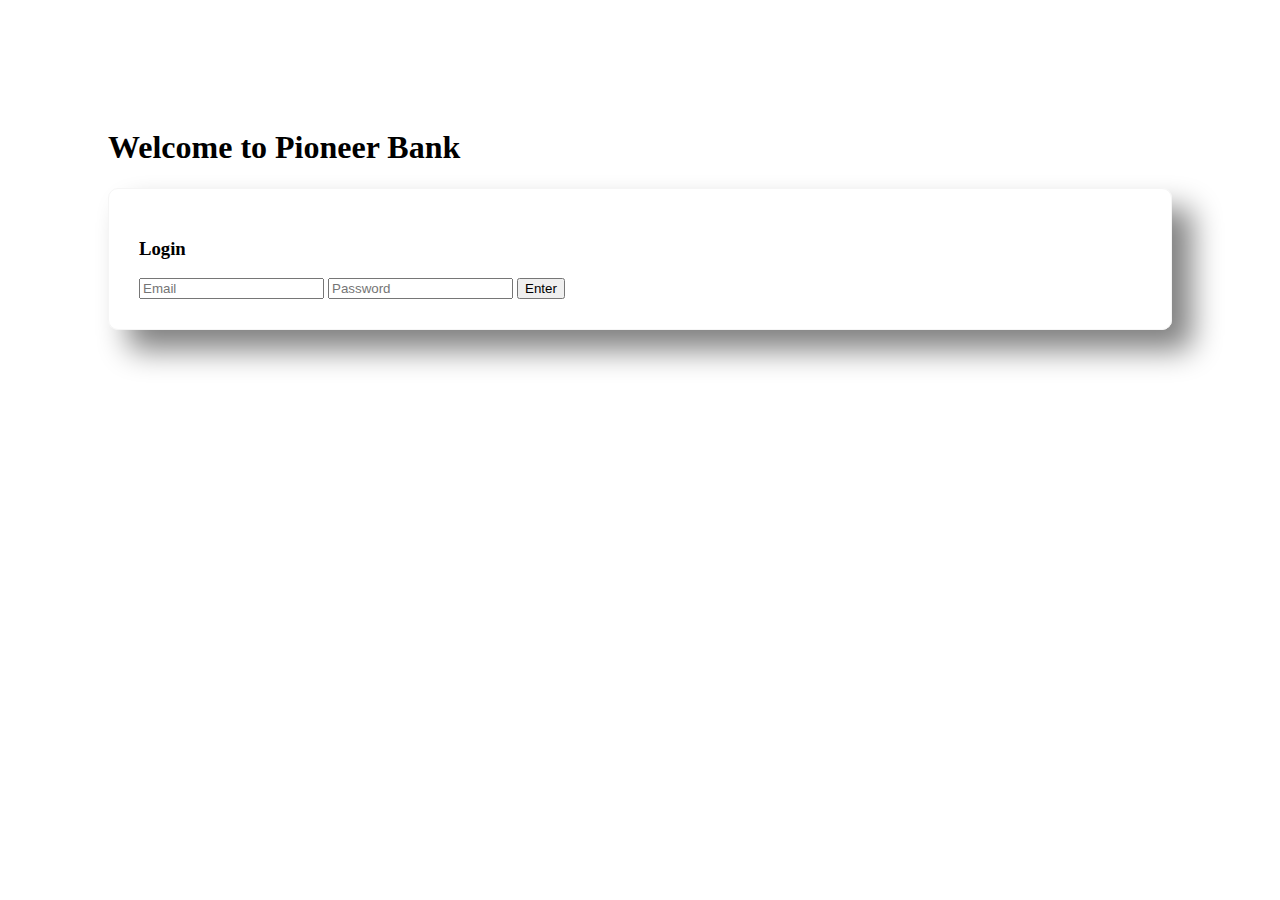
<file: pioneer-bank/index.html>
<!DOCTYPE html>
<html lang="en">

<head>
    <meta charset="UTF-8">
    <meta http-equiv="X-UA-Compatible" content="IE=edge">
    <meta name="viewport" content="width=device-width, initial-scale=1.0">
    <title>Pioneer Bank</title>
    <link href="https://cdn.jsdelivr.net/npm/bootstrap@5.0.2/dist/css/bootstrap.min.css" rel="stylesheet"
        integrity="sha384-EVSTQN3/azprG1Anm3QDgpJLIm9Nao0Yz1ztcQTwFspd3yD65VohhpuuCOmLASjC" crossorigin="anonymous">
    <link rel="stylesheet" href="style.css">
</head>

<body>

    <div id="login-area">
        <h1 class="text-center">Welcome to Pioneer Bank</h1>
        <div class="login-form mt-5">
            <h3>Login</h3>
            <input type="text" name="email" placeholder="Email" class="form-control mt-3">
            <input type="password" placeholder="Password" class="form-control mt-3">
            <button id="login" class="btn btn-success mt-3"> Enter </button>
        </div>
    </div>

    <div id="transaction-area">
        <div class="row">
            <div class="col-md-4">
                <div class="deposit status">
                    <h2>Deposit</h2>
                    <h4>$<span id="currentDeposit">00</span></h4>
                </div>
            </div>
            <div class="col-md-4">
                <div class="withdraw status">
                    <h2>Withdraw</h2>
                    <h4>$ <span id="currentWithdraw">00</span></h4>
                </div>
            </div>
            <div class="col-md-4">
                <div class="balance status">
                    <h2>Balance</h2>
                    <h4>$ <span id="currentBalance">1240</span></h4>
                </div>
            </div>
        </div>

        <div class="submit">
            <div class="row">
                <div class=" col-md-6">
                    <div class="deposit-submit mt-5 ">
                        <h3>Deposit</h3>
                        <input id="depositAmount" class="form form-control mt-4" type="text"
                            placeholder="$ amount you want to Deposit">
                        <button id="addDeposit" class="btn btn-success  mt-4">Deposit</button>

                    </div>
                </div>
                <div class="col-md-6">
                    <div class="deposit-submit mt-5 ">
                        <h3>Withdraw</h3>
                        <input id="withdrawAmount" class="form form-control mt-4" type="text"
                            placeholder="$ amount you want to Withdraw">
                        <button id="addWithdraw" class="btn btn-danger mt-4">Withdraw</button>

                    </div>
                </div>
            </div>


        </div>

    </div>

    <!-- display:block korle item dekha jabe & display:none dile display chole jabe -->
    <script>
        // login button event-handler
        const loginBtn = document.getElementById('login');
        loginBtn.addEventListener("click", function () {
            document.getElementById('login-area').style.display = 'none';
            const transactionArea = document.getElementById('transaction-area').style.display = 'block';
        })

        const depositBtn = document.getElementById('addDeposit');
        depositBtn.addEventListener('click', function () {
            const depositNumber = getInputNumber("depositAmount");

            updateSpanText('currentDeposit', depositNumber);
            updateSpanText('currentBalance', depositNumber);

            document.getElementById('depositAmount').value = "";

            // withdraw button event handler
            const withdrawBtn = document.getElementById('addWithdraw');
            withdrawBtn.addEventListener('click', function () {
                const withdrawNumber = getInputNumber("withdrawAmount")

                
                const MainAmount = document.getElementById('currentBalance').value;
                const MainAmountNumber = parseFloat(MainAmount);
                const withdrawAmount = MainAmountNumber-withdrawNumber;
                document.getElementById('currentBalance').value = withdrawAmount;
                document.getElementById("withdrawAmount").value = "";
            })

            

            function getInputNumber(id) {
                const amount = document.getElementById(id).value;
                const amountNumber = parseFloat(amount);// string ta ke number e convert kora..karon input text hishabe string thake.
                return amountNumber;
            }

            // function 

            function updateWithdrawText(id) {
                const current = document.getElementById(id).innerText;
                const nowBalance = parseFloat(current);
                const totalBalance = depositNumber + nowBalance;
                document.getElementById(id).innerText = totalBalance;




            }

            function updateSpanText(id) {
                const current = document.getElementById(id).innerText;
                const nowBalance = parseFloat(current);
                const totalBalance = depositNumber + nowBalance;
                document.getElementById(id).innerText = totalBalance;




            }


        })




    </script>
</body>

</html>
</file>
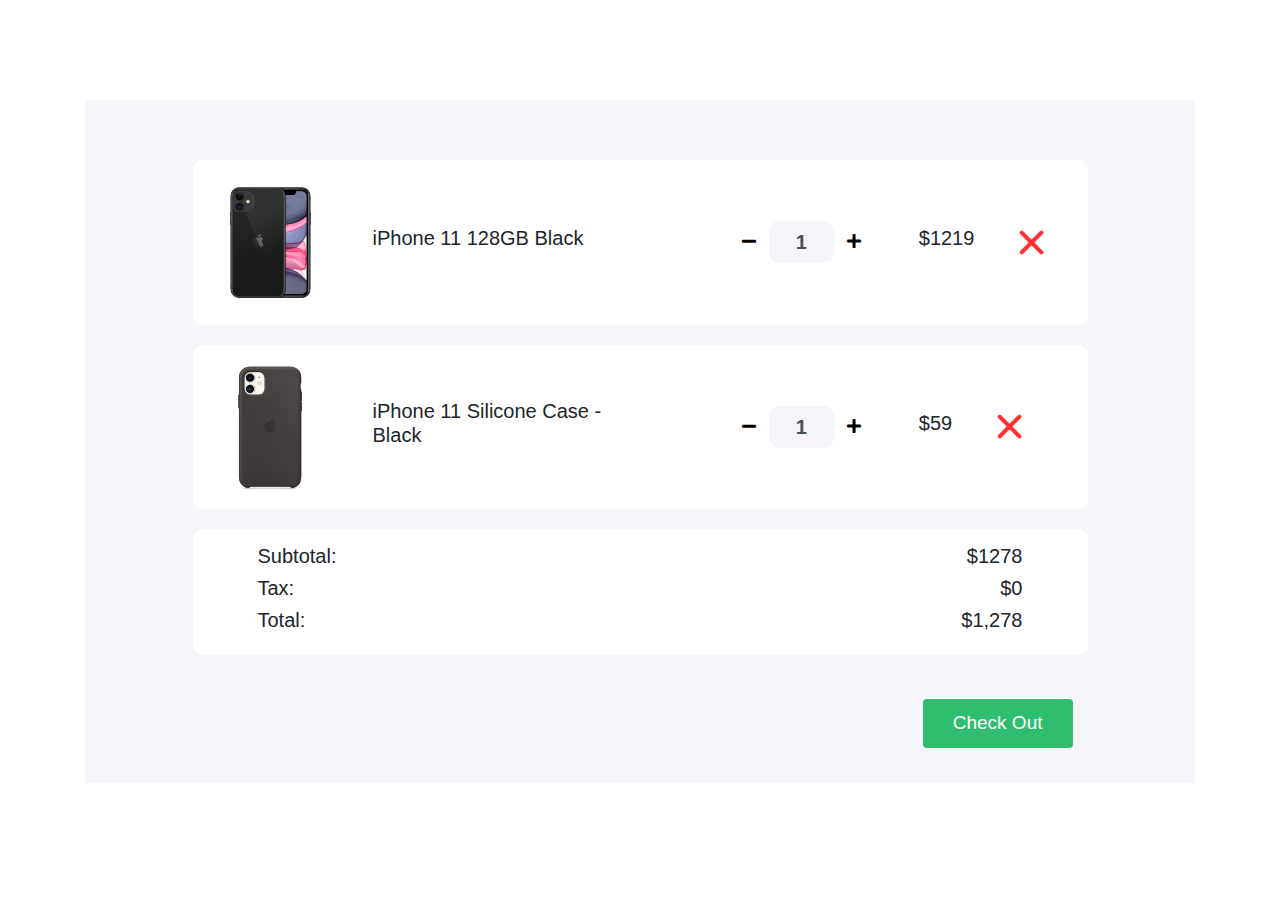
<file: shopping-cart/index.html>
<!DOCTYPE html>
<html>

<head>
   <title>Shopping Cart</title>
   <meta charset="utf-8">
   <meta name="viewport" content="width=device-width, initial-scale=1">
   <link rel="stylesheet" href="https://maxcdn.bootstrapcdn.com/bootstrap/4.0.0/css/bootstrap.min.css">
   <link href="https://cdnjs.cloudflare.com/ajax/libs/font-awesome/5.11.2/css/all.css" rel="stylesheet" />
   <link href="style.css" rel="stylesheet">
</head>

<body>

   <section>
      <div class="container">
         <div class="cart">
            <div class="col-md-12 col-lg-10 mx-auto">
               <div class="cart-item">
                  <div class="row">
                     <div class="col-md-7 center-item">
                        <img src="images/product-1.png" alt="">
                        <h5>iPhone 11 128GB Black</h5>
                     </div>

                     <div class="col-md-5 center-item">
                        <div class="input-group number-spinner">
                           <button id="minus" onclick="handlerProductChange('phone',false)" class="btn btn-default"><i class="fas fa-minus"></i></button>
                           <input id="phone-count" type="text" class="form-control text-center" value="1">
                           <button id="1st-plus" onclick="handlerProductChange('phone',true)" class="btn btn-default"><i class="fas fa-plus"></i></button>
                        </div>
                        <h5>$<span id="phone-total">1219</span></h5>
                        <img src="images/remove.png" alt="" class="remove-item">
                     </div>
                  </div>
               </div>

               <div class="cart-item">
                  <div class="row">
                     <div class="col-md-7 center-item mx-auto">
                        <img src="images/product-2.png" alt="">
                        <h5>iPhone 11 Silicone Case - Black</h5>
                     </div>
                     <div class="col-md-5 center-item">
                        <div class="input-group number-spinner">
                           <button id="2nd-minus" onclick="handlerProductChange('case',false)" class="btn btn-default"><i class="fas fa-minus"></i></button>
                           <input id="case-count" type="text" class="form-control text-center" value="1">
                           <button id="2nd-plus" onclick="handlerProductChange('case',true)" class="btn btn-default"><i class="fas fa-plus"></i></button>

                        </div>
                        <h5>$<span id="case-total">59</span></h5>
                        <img src="images/remove.png" alt="" class="remove-item">
                     </div>
                  </div>
               </div>

               <div class="cart-item">
                  <div class="row">

                     <div class="col-md-8">
                        <h5>Subtotal: </h5>
                        <h5>Tax:</h5>
                        <h5>Total:</h5>
                     </div>

                     <div class="col-md-4 status">
                        <h5>$<span id="total-amount">1278</span></h5>
                        <h5>$<span id="tax">0</span></h5>
                        <h5>$<span id="totalCost">1,278</span></h5>
                     </div>
                  </div>
               </div>
               <div class="col-md-12 pt-4 pb-4">
                  <button type="button" class="btn btn-success check-out">Check Out</button>
               </div>
            </div>
         </div>
      </div>
   </section>

   <script>

        function handlerProductChange(product, isIncrease) {
         const productCount = document.getElementById(product+'-count').value;
         const productNum = parseInt(productCount);
         // const finalNum = convertNum - 1;
         let inputValue = productNum;
         if(isIncrease == true){
               inputValue = productNum+1;
         }
         if(isIncrease == false && productNum > 0){
            inputValue = productNum  - 1;
         }
         document.getElementById(product+'-count').value = inputValue;
         // const productCost = inputValue * 1219;
         let productCost = 0;
         if(product == 'phone'){
            productCost = inputValue * 1219;
         }
         if (product == 'case') {
         productCost = inputValue * 59;
        }
         document.getElementById(product+'-total').innerText =  productCost;
         calculateTotal();
      }

      function calculateTotal(){

         const phoneCount = getInputValue('phone');
         const caseCount =  getInputValue('case');
         // const phoneInput = document.getElementById('phone-count').value;
         // const phoneCount = parseInt(phoneInput);
         
         // const caseInput = document.getElementById('case-count').value;
         // const caseCount = parseInt(caseInput);

         const IphoneCost = phoneCount*1219;
         const caseCost = caseCount*59;

         const totalProductValue = IphoneCost+caseCost;
         document.getElementById('total-amount').innerText = totalProductValue;
         
         const taxOfProduct = totalProductValue * 0.02;
         const taxNumber = parseInt(taxOfProduct);
         document.getElementById('tax').innerText = taxNumber;

         const totalProductCost = totalProductValue + taxNumber;
         document.getElementById('totalCost').innerText = totalProductCost;


      }
      
      function getInputValue(product){
         const productInput = document.getElementById(product+ '-count').value;
         const productCount = parseInt(productInput);
         return productCount
      }
      
//       document.getElementById('1st-plus').addEventListener('click', function () { 
//          handlerProductChange(true);
//       });
//       document.getElementById('minus').addEventListener('click', function () {
//          handlerProductChange(false);
//       });

      // function handlerProductChange(isIncrease) {
      //    const minusCount = document.getElementById('phone-count').value;
      //    const productNum  = parseInt(minusCount);
      //    // const finalNum = convertNum - 1;
      //    let inputValue = convertNum;
      //    if(isIncrease == true){
      //          inputValue = convertNum+1;
      //    }
      //    if(isIncrease == false && convertNum > 0){
      //       inputValue = convertNum - 1;
      //    }
      //    document.getElementById('phone-count').value = inputValue;
      //    const minimumCost = inputValue * 1219;
      //    document.getElementById('totalValue').innerText = minimumCost;
         
      // }
      
//       // document.getElementById('2nd-plus').addEventListener('click', function () {
//       //    productValueChange(true);
//       // })
//       // document.getElementById('2nd-minus').addEventListener('click', function () {
//       //    productValueChange(false);
//       // })

//       function productValueChange(isDecrease){
//          const sndPlusCount = document.getElementById('case-Count').value;
//          const sndPlusCountNumber = parseInt(sndPlusCount);
//          let inputValue = sndPlusCountNumber;
//          if(isDecrease == true){
//                inputValue = sndPlusCountNumber+1;
//          }

//          if(isDecrease == false && inputValue>0){
//             inputValue = sndPlusCountNumber-1;
//          }

//          document.getElementById('case-Count').value = inputValue;
//          const cost = inputValue * 59;
//          document.getElementById('SiliconeCaseCost').innerText = cost;
//       }
   
// // এইকোড গুলো ঠিক আছে। কিন্তু আমরা function USE KORE KORBO. CODE TA KE ARO EKTU MODIFY KORAR JONNO.
      //    document.getElementById('1st-plus').addEventListener('click', function () {
      //    const plusCount = document.getElementById('phone-count').value;
      //    const totalCount = parseInt(plusCount);
      //    const finalCount = totalCount + 1;
      //    document.getElementById('phone-count').value = finalCount;
      //    const phoneCost = finalCount * 1219;
      //    document.getElementById('totalValue').innerText = phoneCost;

      // })

   

      // const minusCounting = document.getElementById('minus');
      // minusCounting.addEventListener('click', function () {
      //    const minusCount = document.getElementById('phone-count').value;
      //    const convertNum = parseInt(minusCount);
      //    const finalNum = convertNum - 1;
      //    document.getElementById('phone-count').value = finalNum;
      //    const minimumCost = finalNum * 1219;
      //    document.getElementById('totalValue').innerText = minimumCost;
      // })

 
      // const nextCount = document.getElementById('2nd-plus');
      // nextCount.addEventListener('click', function () {
      //    const sndPlusCount = document.getElementById('valueCount').value;
      //    const sndPlusCountNumber = parseInt(sndPlusCount);
      //    const CountingNum = sndPlusCountNumber + 1;
      //    document.getElementById('valueCount').value = CountingNum;
      //    const cost = CountingNum * 59;
      //    document.getElementById('SiliconeCaseCost').innerText = cost;


      // })

      // const sndMinusCount = document.getElementById('2nd-minus');
      // sndMinusCount.addEventListener('click', function () {
      //    const getValue = document.getElementById('valueCount').value;
      //    const getValueNumber = parseInt(getValue);
      //    const nowFinalNum = getValueNumber - 1;
      //    document.getElementById('valueCount').value = nowFinalNum;
      //    const MinusCost = nowFinalNum * 59;
      //    document.getElementById('SiliconeCaseCost').innerText = MinusCost;
      // })

   </script>
</body>

</html>
</file>
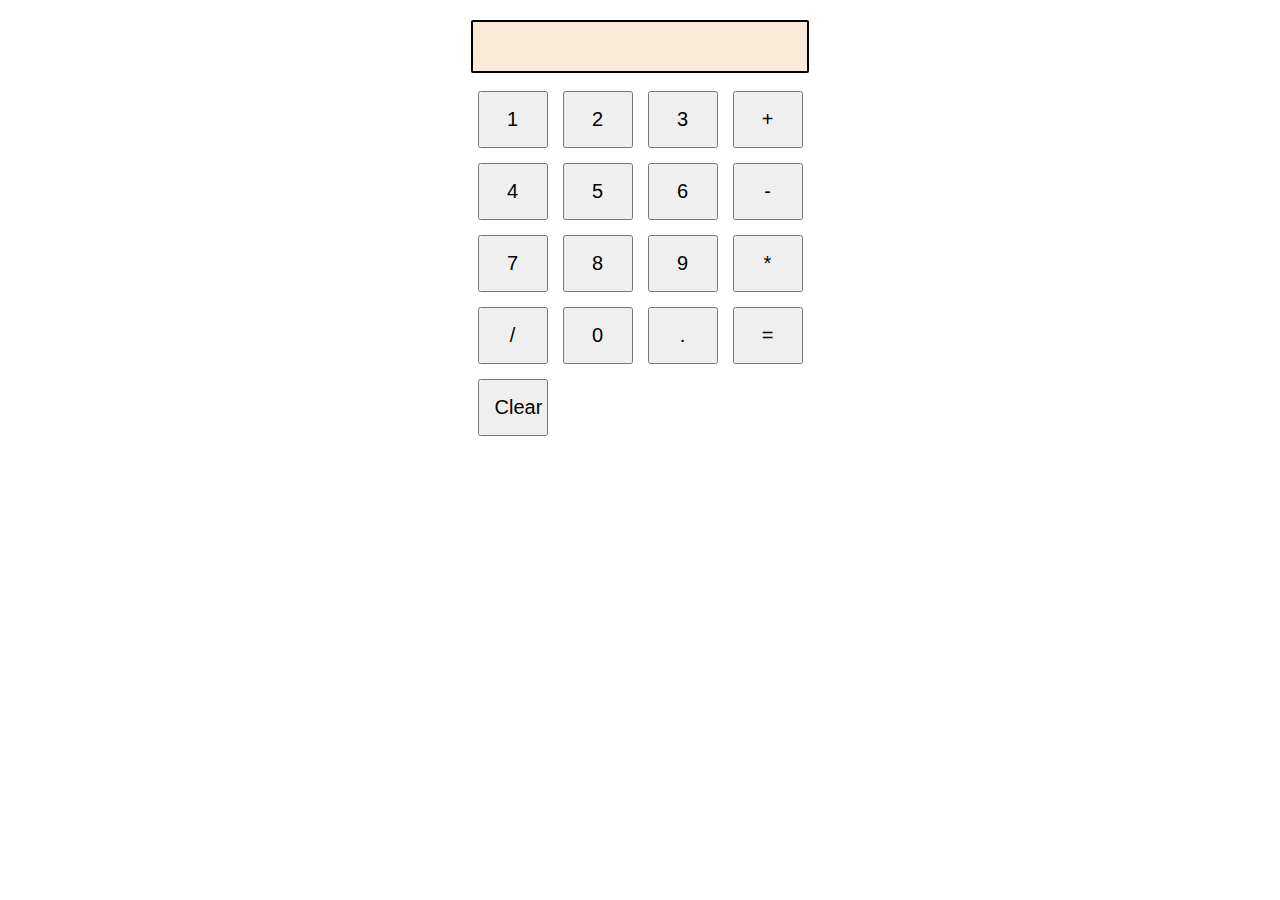
<file: calculatorByJS.html>
<!DOCTYPE html>
<html lang="en">

<head>
    <meta charset="UTF-8">
    <meta name="viewport" content="width=device-width, initial-scale=1.0">
    <title>Calculator</title>

    <style>
        #inputField {
            border: 2px Solid black;
            background-color: antiquewhite;
            padding: 17px;
            margin: auto;
            margin-top: 20px;
            width: 300px;
            border-radius: 2px;
            display: grid;
           justify-content: center;    
        }

        .calculatorBtn {
            display: grid;
            grid-template-columns: repeat(4, 70px);
            grid-gap: 15px;
            justify-content: center;

        }

        .calculatorBtn input{
            padding: 15px;
            font-size: 20px;
            }
    </style>
</head>

<body>
    <form class="Form" name="form1">

        <input type="text" id="inputField" name="answer"> <br>
        <div class="calculatorBtn">
            <input type="button" value="1" onclick="form1.answer.value += '1' ">
            <input type="button" value="2" onclick="form1.answer.value += '2' ">
            <input type="button" value="3" onclick="form1.answer.value += '3' ">
            <input type="button" value="+" onclick="form1.answer.value += '+' ">
            <input type="button" value="4" onclick="form1.answer.value += '4' ">
            <input type="button" value="5" onclick="form1.answer.value += '5' ">
            <input type="button" value="6" onclick="form1.answer.value += '6' ">
            <input type="button" value="-" onclick="form1.answer.value += '-' ">
            <input type="button" value="7" onclick="form1.answer.value += '7' "> 
            <input type="button" value="8" onclick="form1.answer.value += '8' ">
            <input type="button" value="9" onclick="form1.answer.value += '9' ">
            <input type="button" value="*" onclick="form1.answer.value += '*' ">
            <input type="button" value="/" onclick="form1.answer.value += '/' ">
            <input type="button" value="0" onclick="form1.answer.value += '0' ">
            <input type="button" value="." onclick="form1.answer.value += '.' ">
            <input type="button" value="=" onclick="form1.answer.value = eval(form1.answer.value) ">
 <input type = "button" value = "Clear All" onclick = "form1.answer.value = ' ' " id= "clear" >

        </div>

    </form>
</body>

</html>
</file>
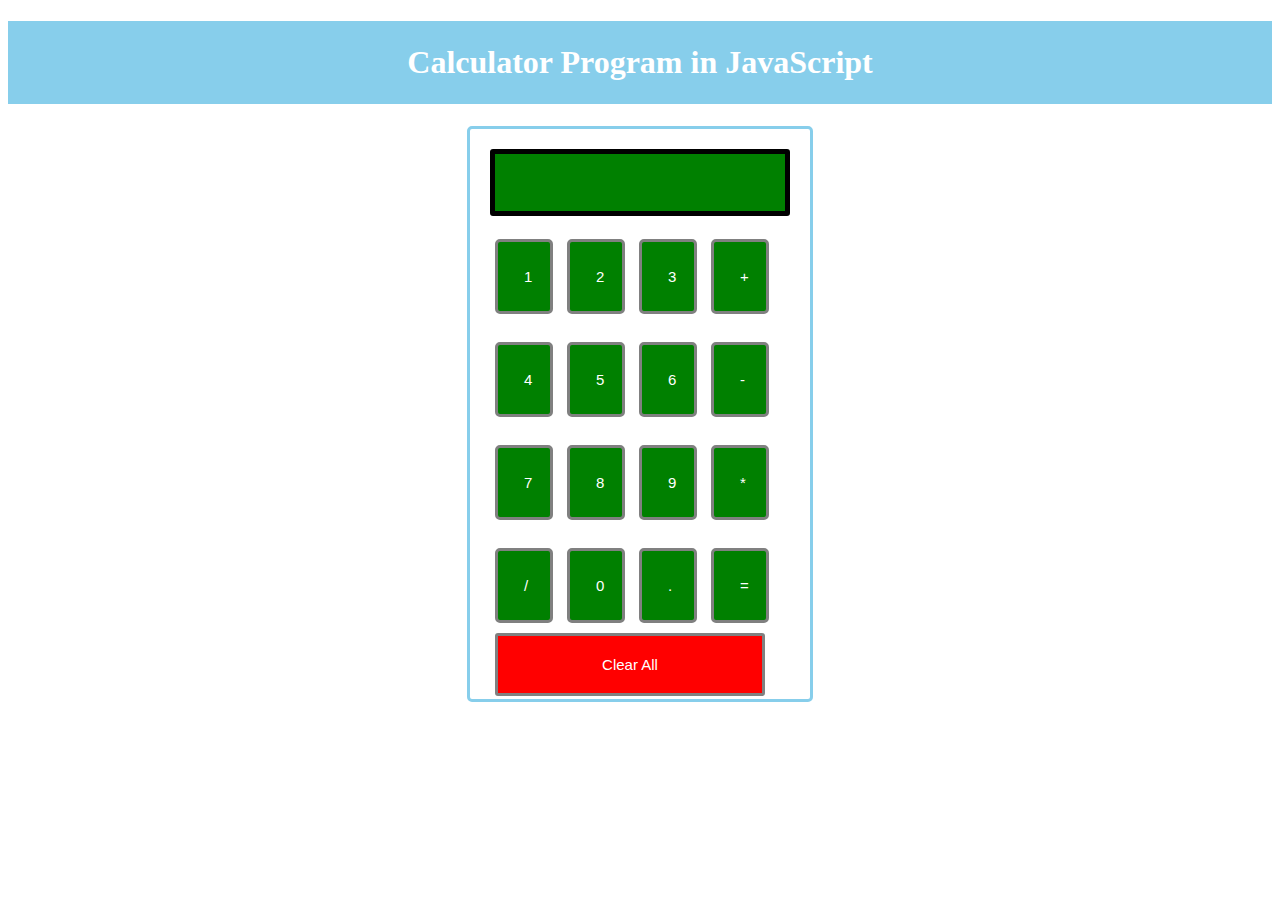
<file: pioneer-bank/calculator.html>
<!-- Create a simple Program to build the Calculator in JavaScript using with HTML and CSS web languages. -->
<!DOCTYPE html>
<html lang = "en">
<head>
<title> JavaScript Calculator </title>

<style>
h1 {
	text-align: center;
	padding: 23px;
	background-color: skyblue;
	color: white;
	}

#clear{
width: 270px;
border: 3px solid gray;
	border-radius: 3px;
	padding: 20px;
	background-color: red;
}

.formstyle
{
width: 300px;
height: 530px;
margin: auto;
border: 3px solid skyblue;
border-radius: 5px;
padding: 20px;
}



input
{
width: 20px;
background-color: green;
color: white;
border: 3px solid gray;
	border-radius: 5px;
	padding: 26px;
	margin: 5px;
	font-size: 15px;
}


#calc{
width: 250px;
border: 5px solid black;
	border-radius: 3px;
	padding: 20px;
	margin: auto;
}

</style>

</head>
<body>
<h1> Calculator Program in JavaScript </h1>
<div class= "formstyle">
<form name = "form1">
	
	<!-- This input box shows the button pressed by the user in calculator. -->
  <input id = "calc" type ="text" name = "answer"> <br> <br>
  <!-- Display the calculator button on the screen. -->
  <!-- onclick() function display the number presses by the user. -->
  <input type = "button" value = "1" onclick = "form1.answer.value += '1' ">
  <input type = "button" value = "2" onclick = "form1.answer.value += '2' ">
  <input type = "button" value = "3" onclick = "form1.answer.value += '3' ">
  <input type = "button" value = "+" onclick = "form1.answer.value += '+' ">
  <br> <br>
  
  <input type = "button" value = "4" onclick = "form1.answer.value += '4' ">
  <input type = "button" value = "5" onclick = "form1.answer.value += '5' ">
  <input type = "button" value = "6" onclick = "form1.answer.value += '6' ">
  <input type = "button" value = "-" onclick = "form1.answer.value += '-' ">
  <br> <br>
  
  <input type = "button" value = "7" onclick = "form1.answer.value += '7' ">
  <input type = "button" value = "8" onclick = "form1.answer.value += '8' ">
  <input type = "button" value = "9" onclick = "form1.answer.value += '9' ">
  <input type = "button" value = "*" onclick = "form1.answer.value += '*' ">
  <br> <br>
  
  
  <input type = "button" value = "/" onclick = "form1.answer.value += '/' ">
  <input type = "button" value = "0" onclick = "form1.answer.value += '0' ">
    <input type = "button" value = "." onclick = "form1.answer.value += '.' ">
	<!-- When we click on the '=' button, the onclick() shows the sum results on the calculator screen. -->
  <input type = "button" value = "=" onclick = "form1.answer.value = eval(form1.answer.value) ">
  <br> 
  <!-- Display the Cancel button and erase all data entered by the user. -->
  <input type = "button" value = "Clear All" onclick = "form1.answer.value = ' ' " id= "clear" >
  <br> 
  
</form>
</div>
</body>
</html>
</file>
<file: pioneer-bank/style.css>
body{
    padding: 100px;
}

.login-form{
    padding: 30px;
    border: 1px solid whitesmoke;
    border-radius: 10px;
    box-shadow:  20px 20px 30px grey; 
}

#transaction-area{
    display: none;
    margin: 0 auto;
}
.status{
   padding: 20px;
   color: #ffffff;
   border-radius: 10px;
   width: 100%;
   text-align: center;

}
.deposit{
    background-color: slateblue;
}

.deposit-submit{

    border: 1px solid rgb(248, 242, 237);
    padding: 30px;
    box-shadow: 20px 20px 30px grey;
    border-radius: 10px;
}

.withdraw{
    background-color: lightsalmon;
}
.balance{
    background-color: orange;
}

@media(min-width:200px){

    .status{
        padding: 20px;
        color: #ffffff;
        border-radius: 10px;
        margin-bottom: 20px;
        width: 100%;
        text-align: center;
    }

}
</file>
<file: shopping-cart/style.css>
body{
	background: #fff;
}
.cart{
	margin: 100px 0;
	background-color: #F6F5FA;;
	padding: 60px 0;
}
.total-price{
	padding-bottom: 15px;
}
.cart-item{
	background-color: #fff;
	border-radius: 10px;
	padding: 15px 20px;
	margin-bottom: 20px;
}
.center-item{
    display: flex;
    align-items: center;
    justify-content: flex-start;
}
.cart-item img{
	width: 115px;
}
.cart-item h5{
    padding: 0 45px;
}
.cart-item .remove-item{
	width: 25px!important;
}
.btn-default{
	background-color: #fff;
}
.cart-item .form-control{
	background-color: #F6F5FA;
	border: none;
    width: 65px;
    border-radius: 10px!important;
    font-weight: 700;
    font-size: 20px;
}
.input-group{
	width: unset;
}
.status{
	text-align: right;
}
.check-out{
    float: right;
    padding: 10px 30px;
	font-size: 19px;
	background-color: #2FBE70;
	border: none;
}
</file>
